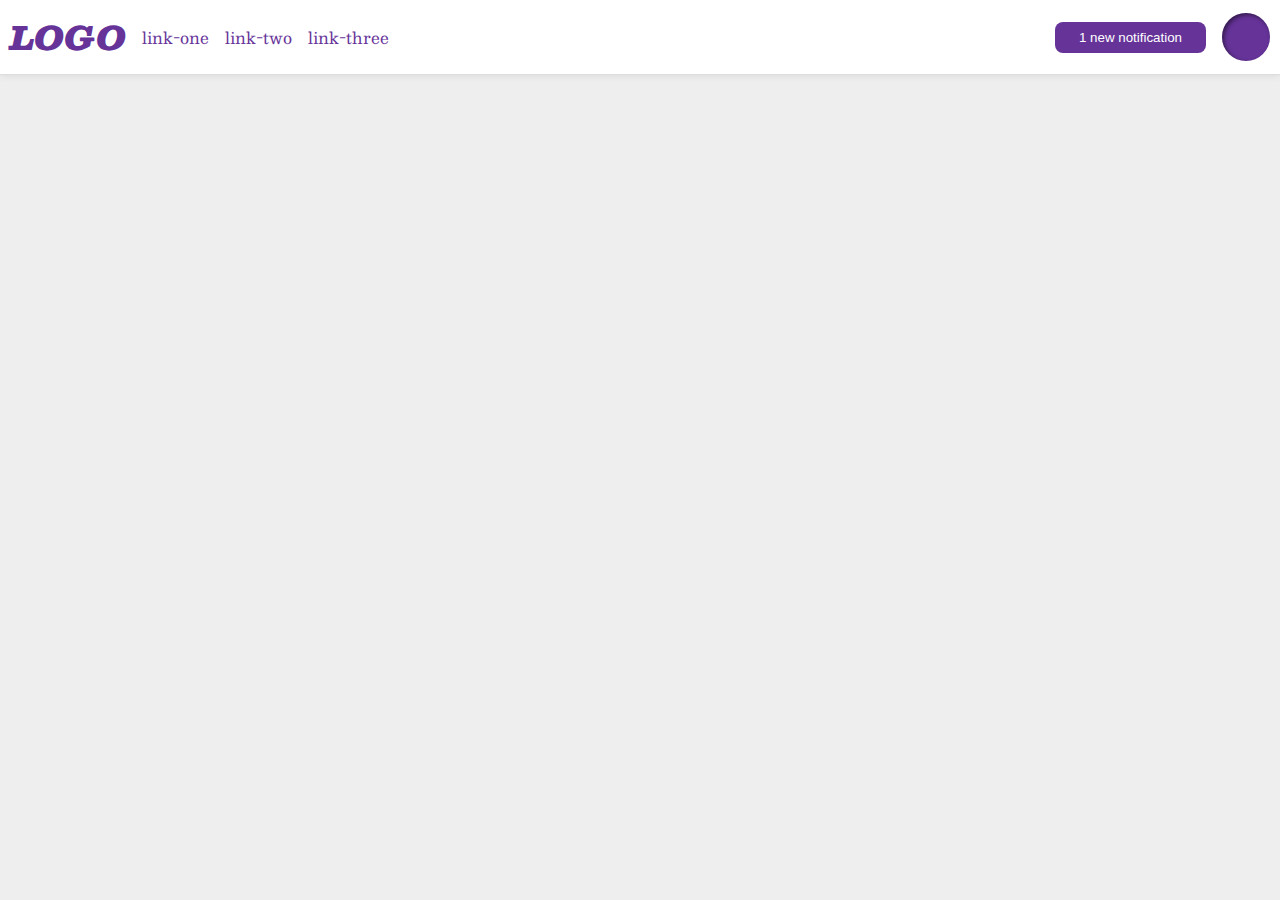
<file: foundations/flex/03-flex-header-2/index.html>
<!DOCTYPE html>
<html lang="en">
  <head>
    <meta charset="UTF-8">
    <meta http-equiv="X-UA-Compatible" content="IE=edge">
    <meta name="viewport" content="width=device-width, initial-scale=1.0">
    <title>Flex Header 2</title>
    <link rel="stylesheet" href="style.css">
  </head>
  <body>
    <div class="header">
      <div class="left-side">
        <div class="logo">
          LOGO
        </div>
        <ul class="links">
          <li><a href="https://google.com">link-one</a></li>
          <li><a href="https://google.com">link-two</a></li>
          <li><a href="https://google.com">link-three</a></li>
        </ul>
      </div>
      <div class="right-side">
        <button class="notifications">
          1 new notification
        </button>
        <div class="profile-image"></div>
      </div>
    </div>
  </body>
</html>
</file>
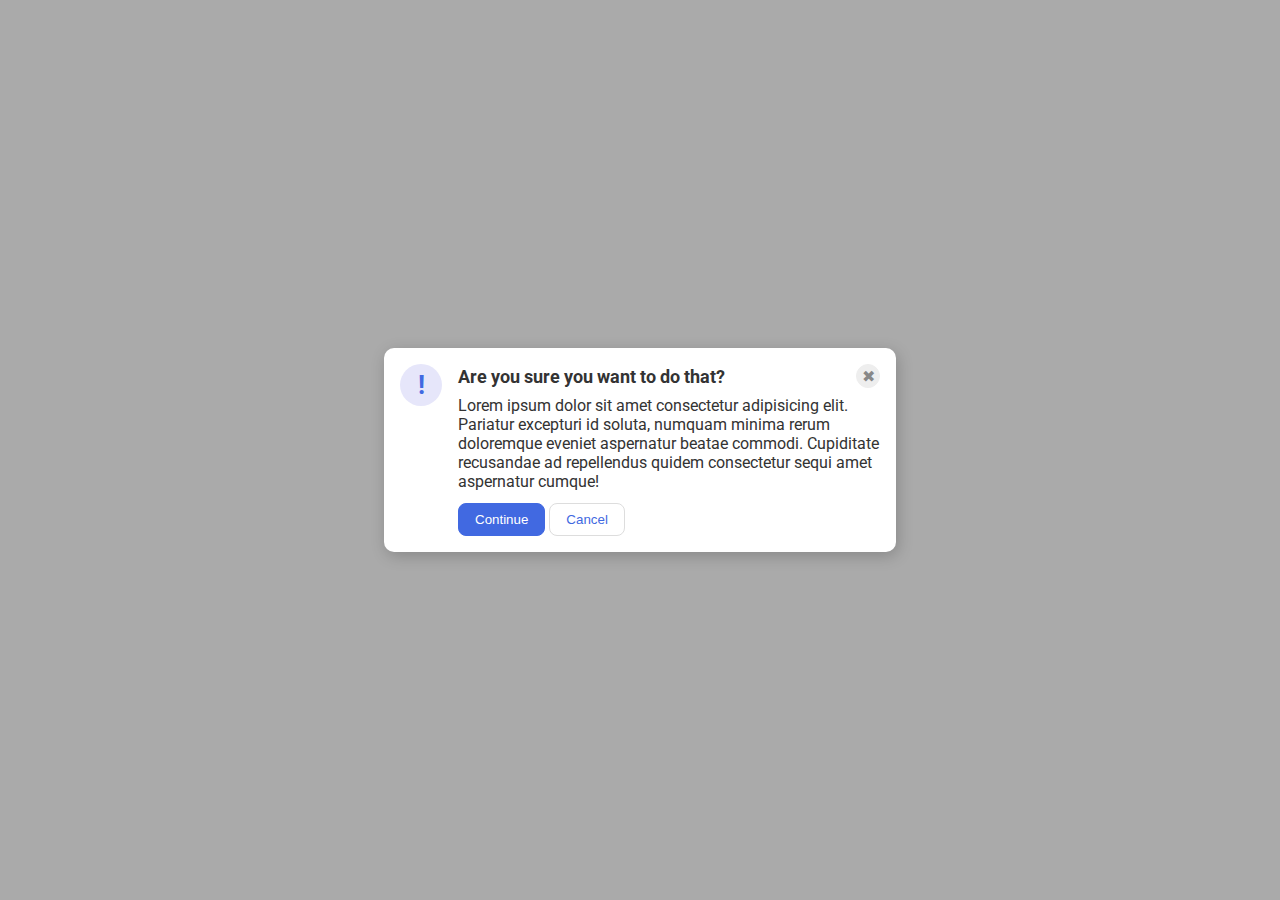
<file: foundations/flex/05-flex-modal/index.html>
<!DOCTYPE html>
<html lang="en">
  <head>
    <meta charset="UTF-8">
    <meta http-equiv="X-UA-Compatible" content="IE=edge">
    <meta name="viewport" content="width=device-width, initial-scale=1.0">
    <link rel="stylesheet" href="style.css">
    <title>Modal</title>
  </head>
  <body>
    <div class="modal">
      <div class="icon">!</div>
      <div class="container">
        <div class="header">Are you sure you want to do that?
        <button class="close-button">✖</button></div>
        <div class="text">Lorem ipsum dolor sit amet consectetur adipisicing elit. Pariatur excepturi id soluta, numquam minima rerum doloremque eveniet aspernatur beatae commodi. Cupiditate recusandae ad repellendus quidem consectetur sequi amet aspernatur cumque!</div>
        <div class="footer-buttons">
          <button class="continue">Continue</button>
          <button class="cancel">Cancel</button>
        </div>
      </div>
    </div>
  </body>
</html>
</file>
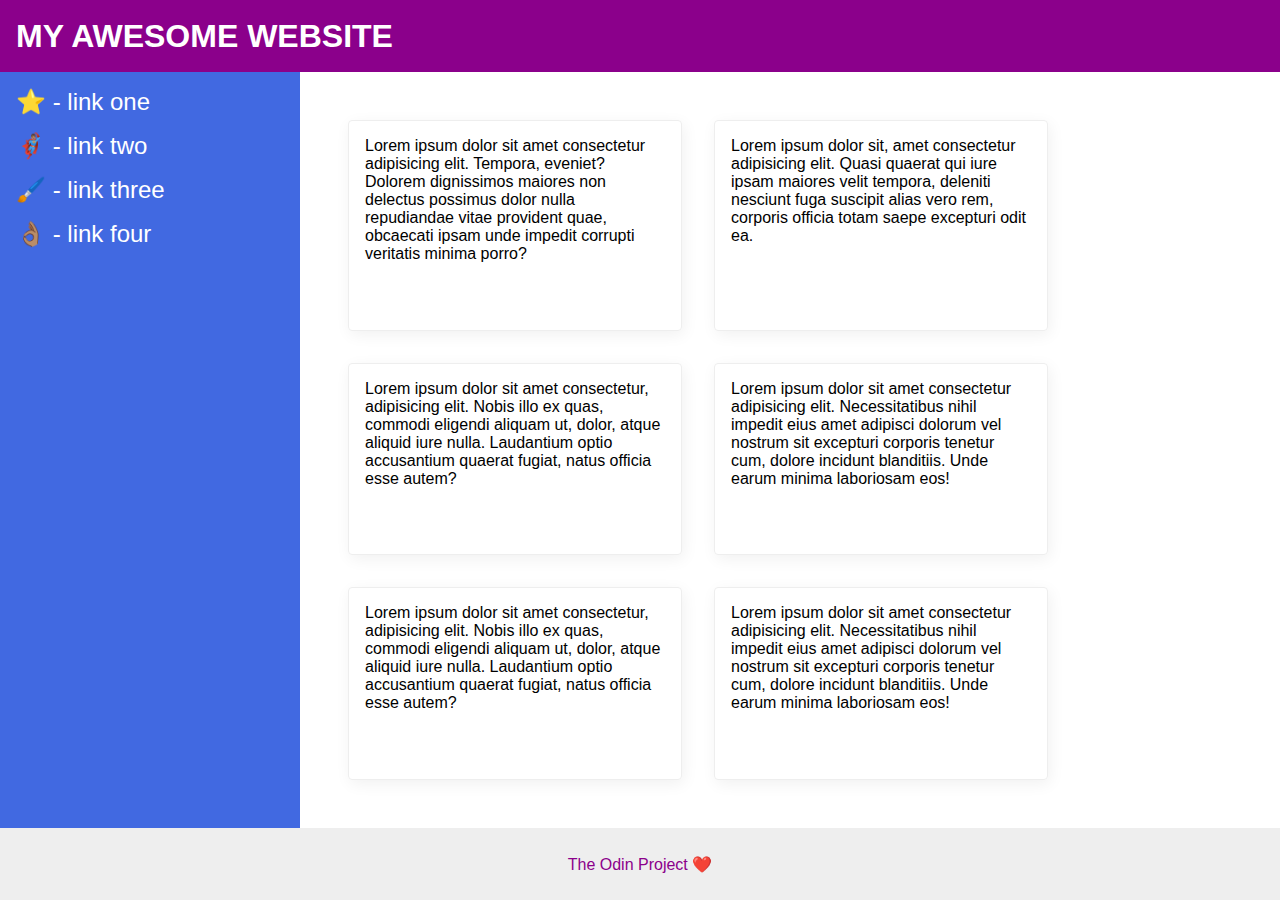
<file: foundations/flex/07-flex-layout-2/index.html>
<!DOCTYPE html>
<html lang="en">
  <head>
    <meta charset="UTF-8">
    <meta http-equiv="X-UA-Compatible" content="IE=edge">
    <meta name="viewport" content="width=device-width, initial-scale=1.0">
    <title>The Holy Grail</title>
    <link rel="stylesheet" href="style.css">
  </head>
  <body>
    <div class="header">
      MY AWESOME WEBSITE
    </div>
    <div class="middle-section">
      <div class="sidebar">
        <ul>
          <li><a href="#">⭐ - link one</a></li>
          <li><a href="#">🦸🏽‍♂️ - link two</a></li>
          <li><a href="#">🖌️ - link three</a></li>
          <li><a href="#">👌🏽 - link four</a></li>
        </ul>
      </div>
      <div class="cards">
        <div class="card">Lorem ipsum dolor sit amet consectetur adipisicing elit. Tempora, eveniet? Dolorem dignissimos maiores non delectus possimus dolor nulla repudiandae vitae provident quae, obcaecati ipsam unde impedit corrupti veritatis minima porro?</div>
        <div class="card">Lorem ipsum dolor sit, amet consectetur adipisicing elit. Quasi quaerat qui iure ipsam maiores velit tempora, deleniti nesciunt fuga suscipit alias vero rem, corporis officia totam saepe excepturi odit ea.</div>
        <div class="card">Lorem ipsum dolor sit amet consectetur, adipisicing elit. Nobis illo ex quas, commodi eligendi aliquam ut, dolor, atque aliquid iure nulla. Laudantium optio accusantium quaerat fugiat, natus officia esse autem?</div>
        <div class="card">Lorem ipsum dolor sit amet consectetur adipisicing elit. Necessitatibus nihil impedit eius amet adipisci dolorum vel nostrum sit excepturi corporis tenetur cum, dolore incidunt blanditiis. Unde earum minima laboriosam eos!</div>
        <div class="card">Lorem ipsum dolor sit amet consectetur, adipisicing elit. Nobis illo ex quas, commodi eligendi aliquam ut, dolor, atque aliquid iure nulla. Laudantium optio accusantium quaerat fugiat, natus officia esse autem?</div>
        <div class="card">Lorem ipsum dolor sit amet consectetur adipisicing elit. Necessitatibus nihil impedit eius amet adipisci dolorum vel nostrum sit excepturi corporis tenetur cum, dolore incidunt blanditiis. Unde earum minima laboriosam eos!</div>
      </div>
    </div>
    <div class="footer">
      The Odin Project ❤️
    </div>
  </body>
</html>
</file>
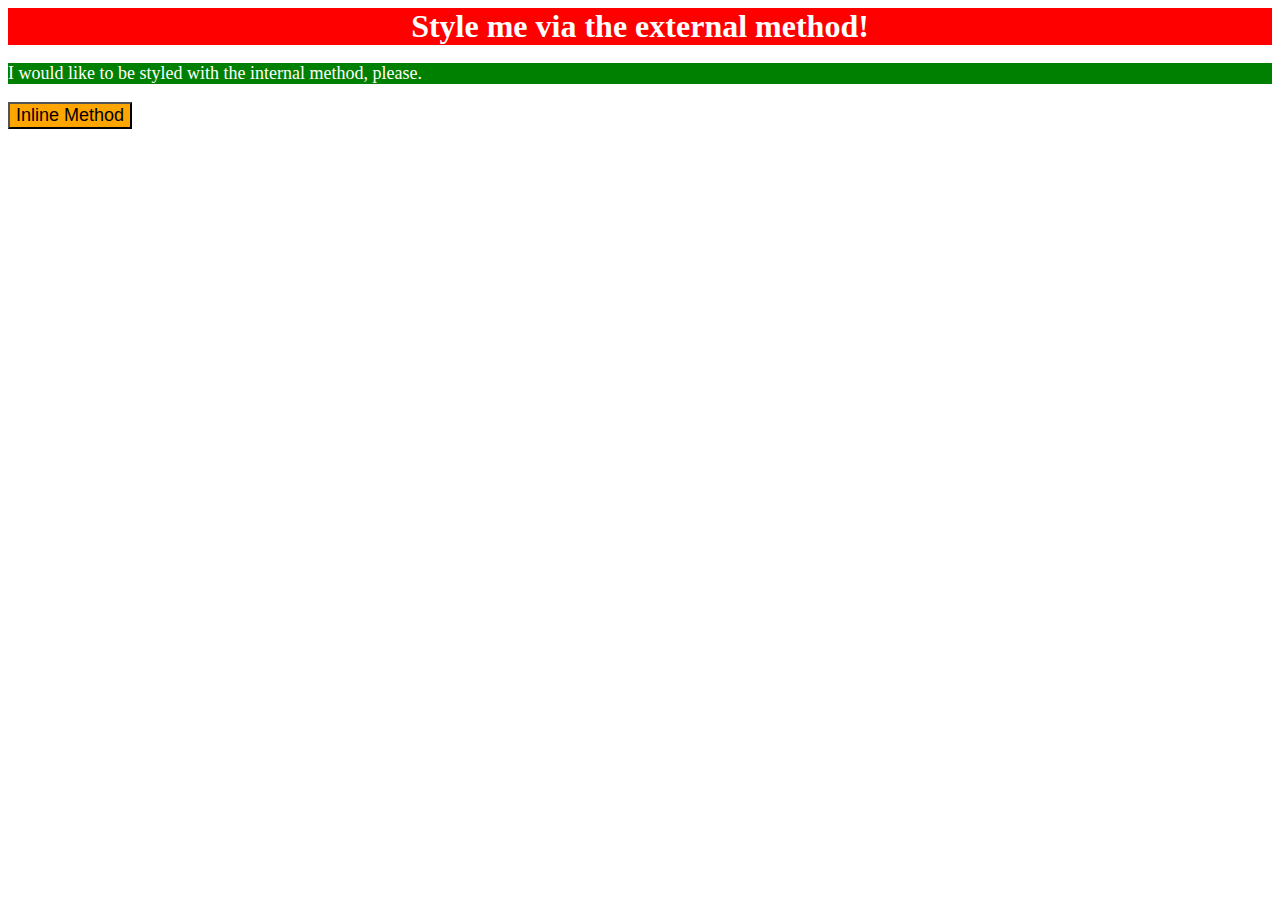
<file: foundations/intro-to-css/01-css-methods/index.html>
<!DOCTYPE html>
<html lang="en">
  <head>
    <meta charset="UTF-8">
    <meta http-equiv="X-UA-Compatible" content="IE=edge">
    <meta name="viewport" content="width=device-width, initial-scale=1.0">
    <link rel="stylesheet" href="./styles.css">
    <title>Methods for Adding CSS</title>
    <style>
      p{
        background-color: green;
        color: white;
        font-size: 18px;
      }
    </style>
  </head>
  <body>
    <div>Style me via the external method!</div>
    <p>I would like to be styled with the internal method, please.</p>
    <button style="background-color: orange; font-size: 18px;">Inline Method</button>
  </body>
</html>
</file>
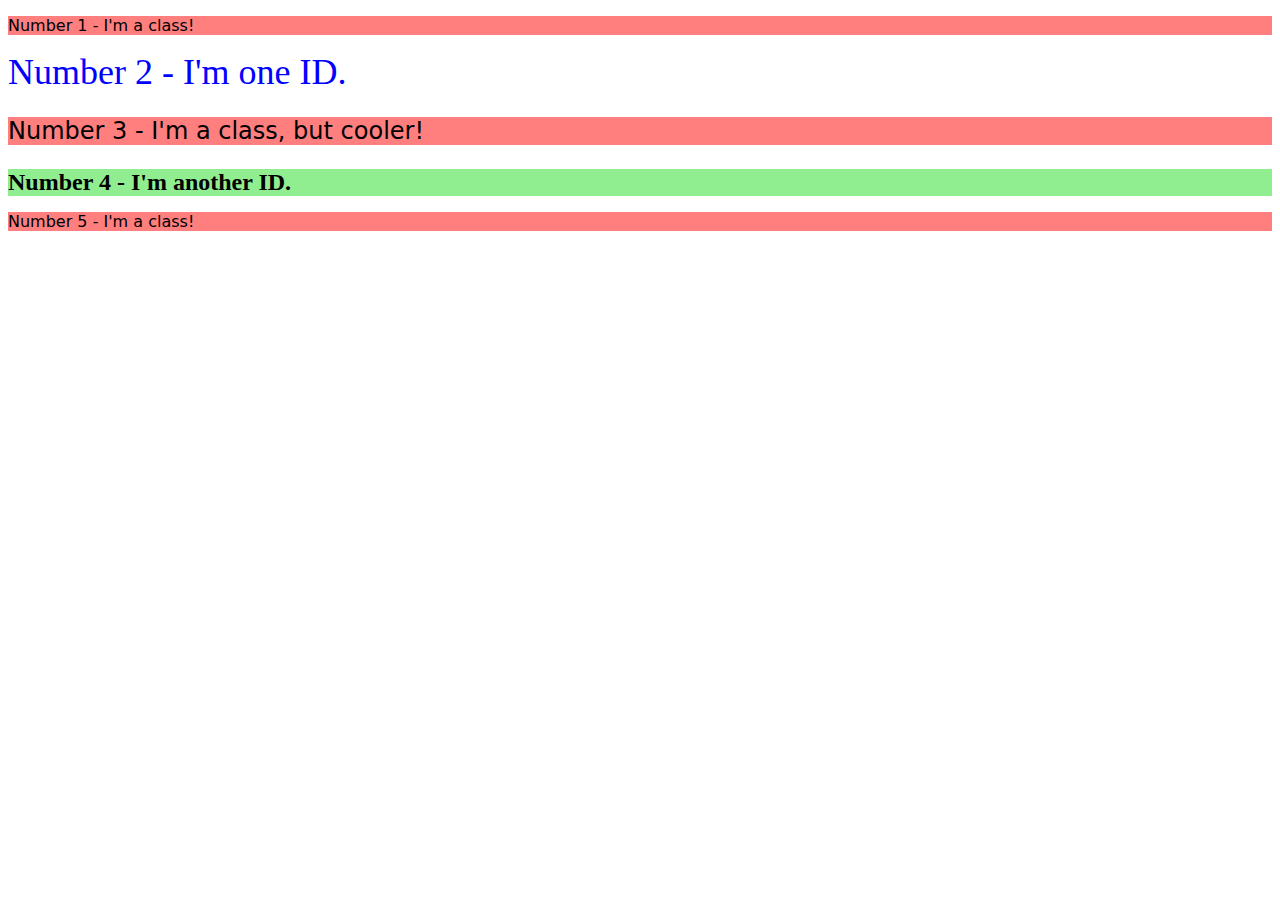
<file: foundations/intro-to-css/02-class-id-selectors/index.html>
<!DOCTYPE html>
<html lang="en">
  <head>
    <meta charset="UTF-8">
    <meta http-equiv="X-UA-Compatible" content="IE=edge">
    <meta name="viewport" content="width=device-width, initial-scale=1.0">
    <title>Class and ID Selectors</title>
    <link rel="stylesheet" href="style.css">
  </head>
  <body>
    <p class="odd">Number 1 - I'm a class!</p>
    <div id ="second">Number 2 - I'm one ID.</div>
    <p class="odd third">Number 3 - I'm a class, but cooler!</p>
    <div id="forth">Number 4 - I'm another ID.</div>
    <p class="odd">Number 5 - I'm a class!</p>
  </body>
</html>
</file>
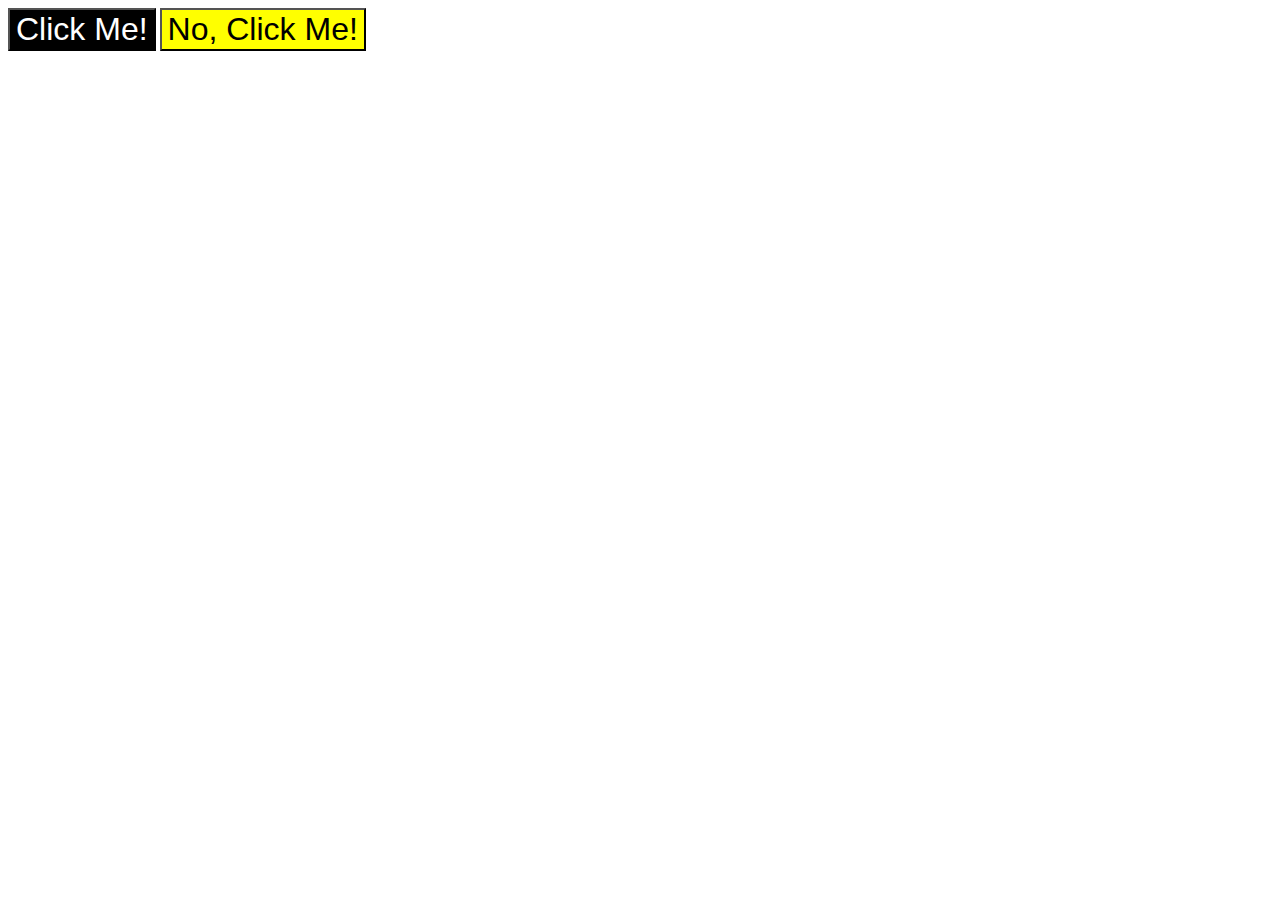
<file: foundations/intro-to-css/03-grouping-selectors/index.html>
<!DOCTYPE html>
<html lang="en">
  <head>
    <meta charset="UTF-8">
    <meta http-equiv="X-UA-Compatible" content="IE=edge">
    <meta name="viewport" content="width=device-width, initial-scale=1.0">
    <title>Grouping Selectors</title>
    <link rel="stylesheet" href="style.css">
  </head>
  <body>
    <button class="first">Click Me!</button>
    <button class="second">No, Click Me!</button>
  </body>
</html>
</file>
<file: foundations/flex/03-flex-header-2/style.css>
/* this is some magical font-importing.  
you'll learn about it later. */
@import url('https://fonts.googleapis.com/css2?family=Besley:ital,wght@0,400;1,900&display=swap');

body {
  margin: 0;
  background: #eee;
  font-family: Besley, serif;
}

.header {
  background: white;
  border-bottom: 1px solid #ddd;
  box-shadow: 0 0 8px rgba(0,0,0,.1);
  display: flex;
  justify-content: space-between;
  padding: 10px;
}

.profile-image {
  background: rebeccapurple;
  box-shadow: inset 2px 2px 4px rgba(0,0,0,.5);
  border-radius: 50%;
  width: 48px;
  height: 48px;
}

.logo {
  color: rebeccapurple;
  font-size: 32px;
  font-weight: 900;
  font-style: italic;
}

button {
  border: none;
  border-radius: 8px;
  background: rebeccapurple;
  color: white;
  padding: 8px 24px;
}

a {
  /* this removes the line under our links */
  text-decoration: none;
  color: rebeccapurple;
}

ul {
  list-style-type: none;
  margin: 0;
  padding: 0;
  display: flex;
  gap: 16px;
}


.left-side, .right-side{
  display: flex;
  align-items: center;
  gap:16px;
}
</file>
<file: foundations/flex/05-flex-modal/style.css>
@import url('https://fonts.googleapis.com/css2?family=Roboto:wght@400;700&display=swap');

html, body {
  height: 100%;
}

body {
  font-family: Roboto, sans-serif;
  margin: 0;
  background: #aaa;
  color: #333;
  /* I'll give you this one for free lol */
  display: flex;
  align-items: center;
  justify-content: center;
}

.modal {
  background: white;
  width: 480px;
  border-radius: 10px;
  box-shadow: 2px 4px 16px rgba(0,0,0,.2);
  display: flex;
  padding: 16px;
  gap: 16px;
}

.icon {
  color: royalblue;
  font-size: 26px;
  font-weight: 700;
  background: lavender;
  width: 42px;
  height: 42px;
  border-radius: 50%;
  display: flex;
  align-items: center;
  justify-content: center;
  flex-shrink: 0;
}

.close-button {
  background: #eee;
  border-radius: 50%;
  color: #888;
  font-weight: 400;
  font-size: 16px;
  height: 24px;
  width: 24px;
  display: flex;
  align-items: center;
  justify-content: center;
  border: 1px solid #eee;
  padding: 0;
}

button {
  cursor: pointer;
  padding: 8px 16px;
  border-radius: 8px;
}

button.continue {
  background: royalblue;
  border: 1px solid royalblue;
  color: white;
}

button.cancel {
  background: white;
  border: 1px solid #ddd;
  color: royalblue;
}


.header{
  display: flex;
  align-items: center;
  justify-content: space-between;
  font-size: 18px;
  font-weight: 700;
  margin-bottom: 8px;
}

.text{
  margin-bottom: 12px;
}
</file>
<file: foundations/flex/07-flex-layout-2/style.css>
body {
  font-family: -apple-system, BlinkMacSystemFont, 'Segoe UI', Roboto, Oxygen, Ubuntu, Cantarell, 'Open Sans', 'Helvetica Neue', sans-serif;
  margin: 0;
  min-height: 100vh;
  display: flex;
  flex-direction: column;
}

.header {
  height: 72px;
  background: darkmagenta;
  color: white;
  font-size: 32px;
  font-weight: 900;
  padding: 0 16px;
  display: flex;
  align-items: center;
}

.footer {
  height: 72px;
  background: #eee;
  color: darkmagenta;
  display: flex;
  align-items: center;
  justify-content: center;
}

.sidebar {
  width: 300px;
  background: royalblue;
  box-sizing: border-box;
  flex-shrink: 0;
  padding: 16px;
}

.card {
  border: 1px solid #eee;
  box-shadow: 2px 4px 16px rgba(0,0,0,.06);
  border-radius: 4px;
  width: 300px;
  padding: 16px;
}

.middle-section{
  display: flex;
  flex: 1; 
}

li{
  margin-bottom: 16px;
}

ul{
  list-style-type: none;;
  margin: 0;
  padding: 0;
}

a{
  text-decoration: none;
  font-size: 24px;
  color: white;
}

.cards{
  display: flex;
  gap: 32px;
  flex-wrap: wrap;
  padding: 48px;
}
</file>
<file: foundations/intro-to-css/01-css-methods/styles.css>
div{
    background-color: red;
    color: white;
    font-size: 32px;
    text-align: center;
    font-weight: bold;
}
</file>
<file: foundations/intro-to-css/02-class-id-selectors/style.css>
.odd{
    background-color: #FF7F7F;
    font-family: Verdana, DejaVu Sans, sans-serif;
}

#second{
    color: blue;
    font-size: 36px;
}

#forth{
    background-color: #90EE90;
    font-weight: bold;
    font-size: 24px;
}

.third{
    font-size: 24px;
}
</file>
<file: foundations/intro-to-css/03-grouping-selectors/style.css>
.first{
    color: white;
    background-color: black;
}

.second{
    background-color: yellow;
}

.first, .second{
    font-size: 32px;
}
</file>
